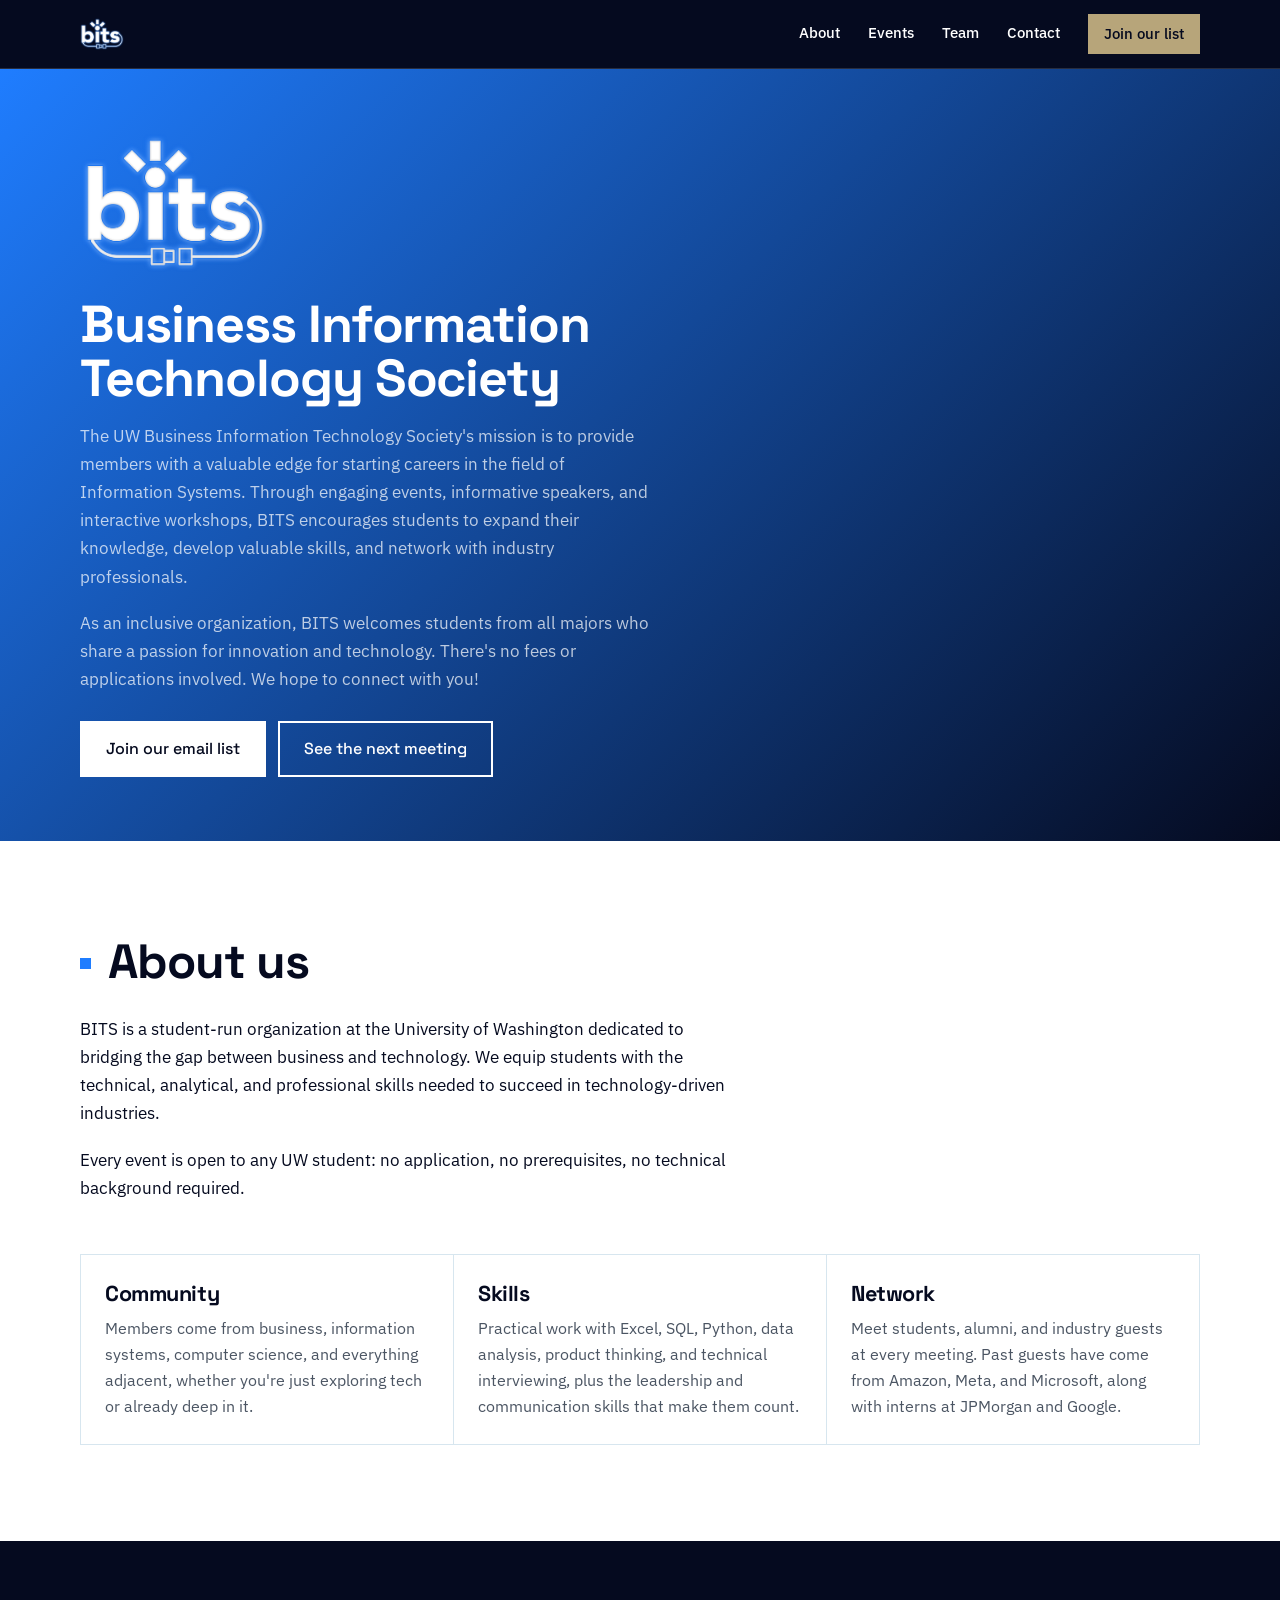
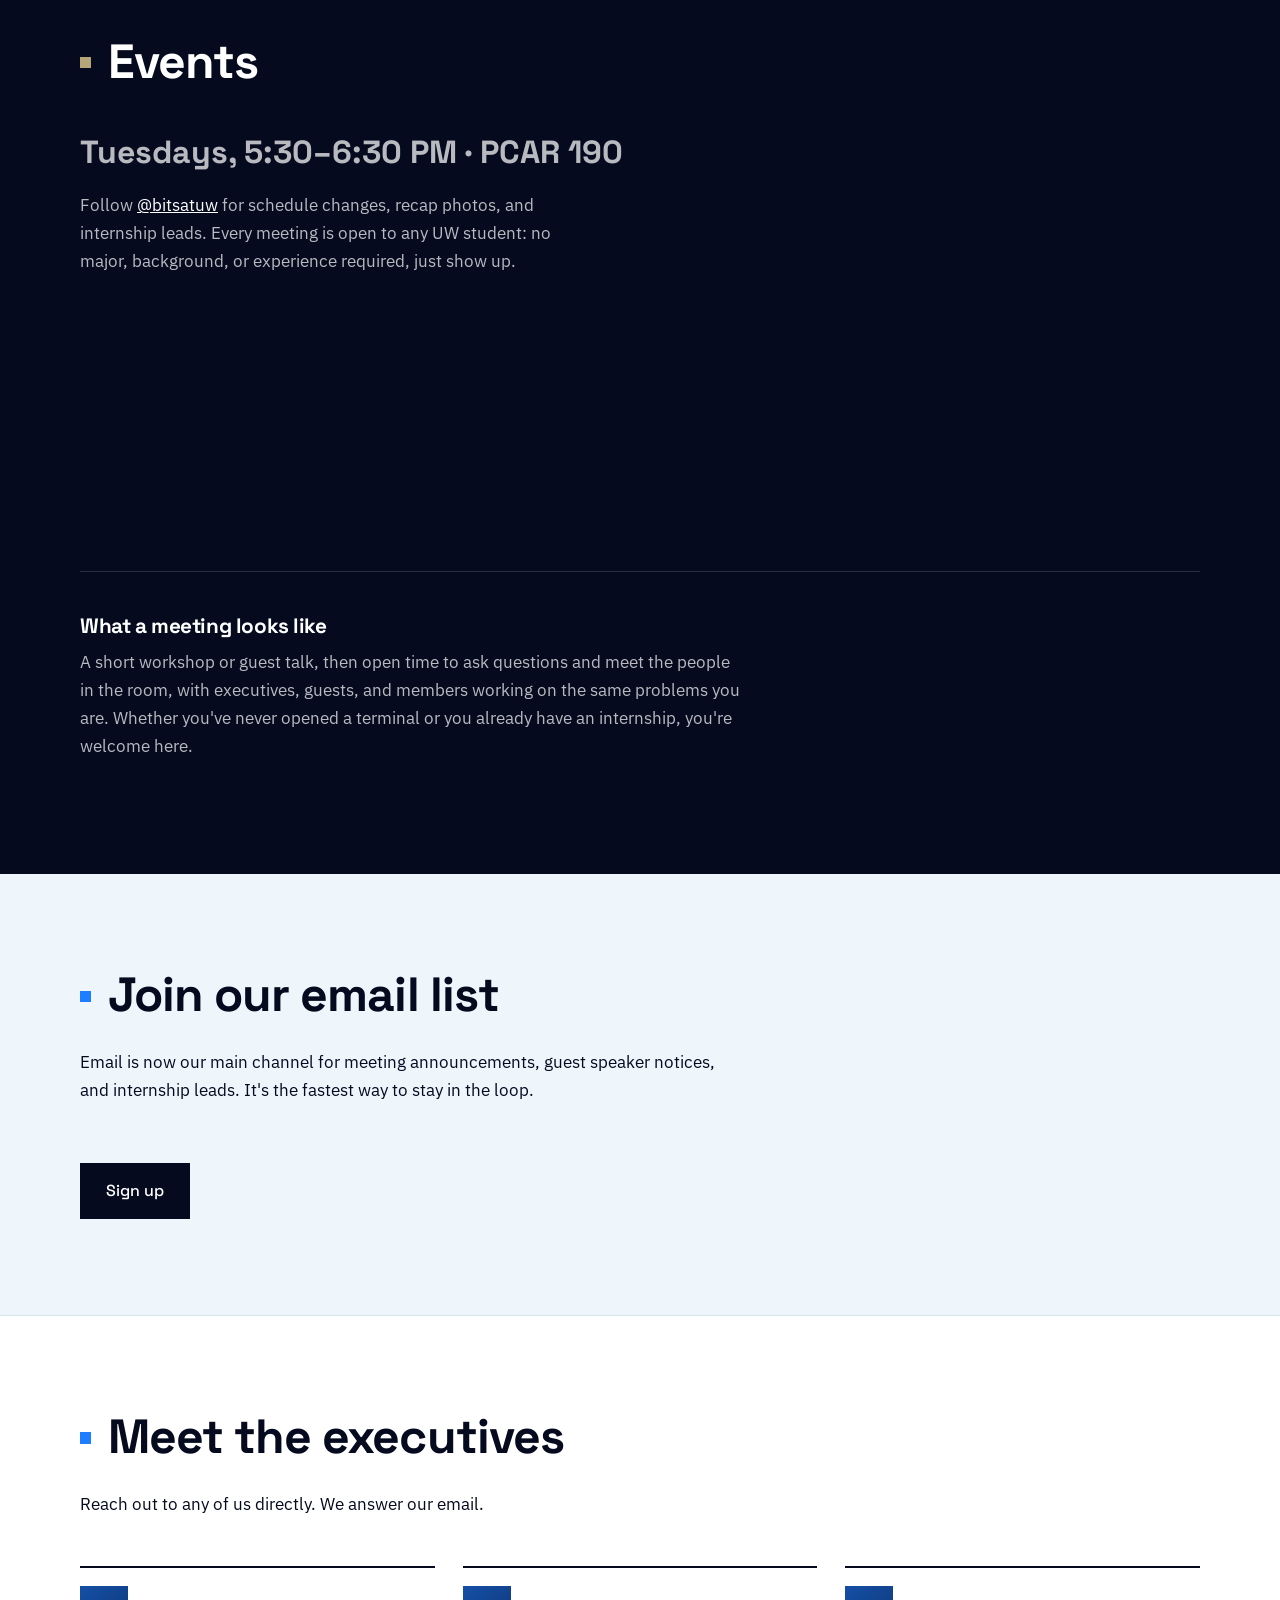
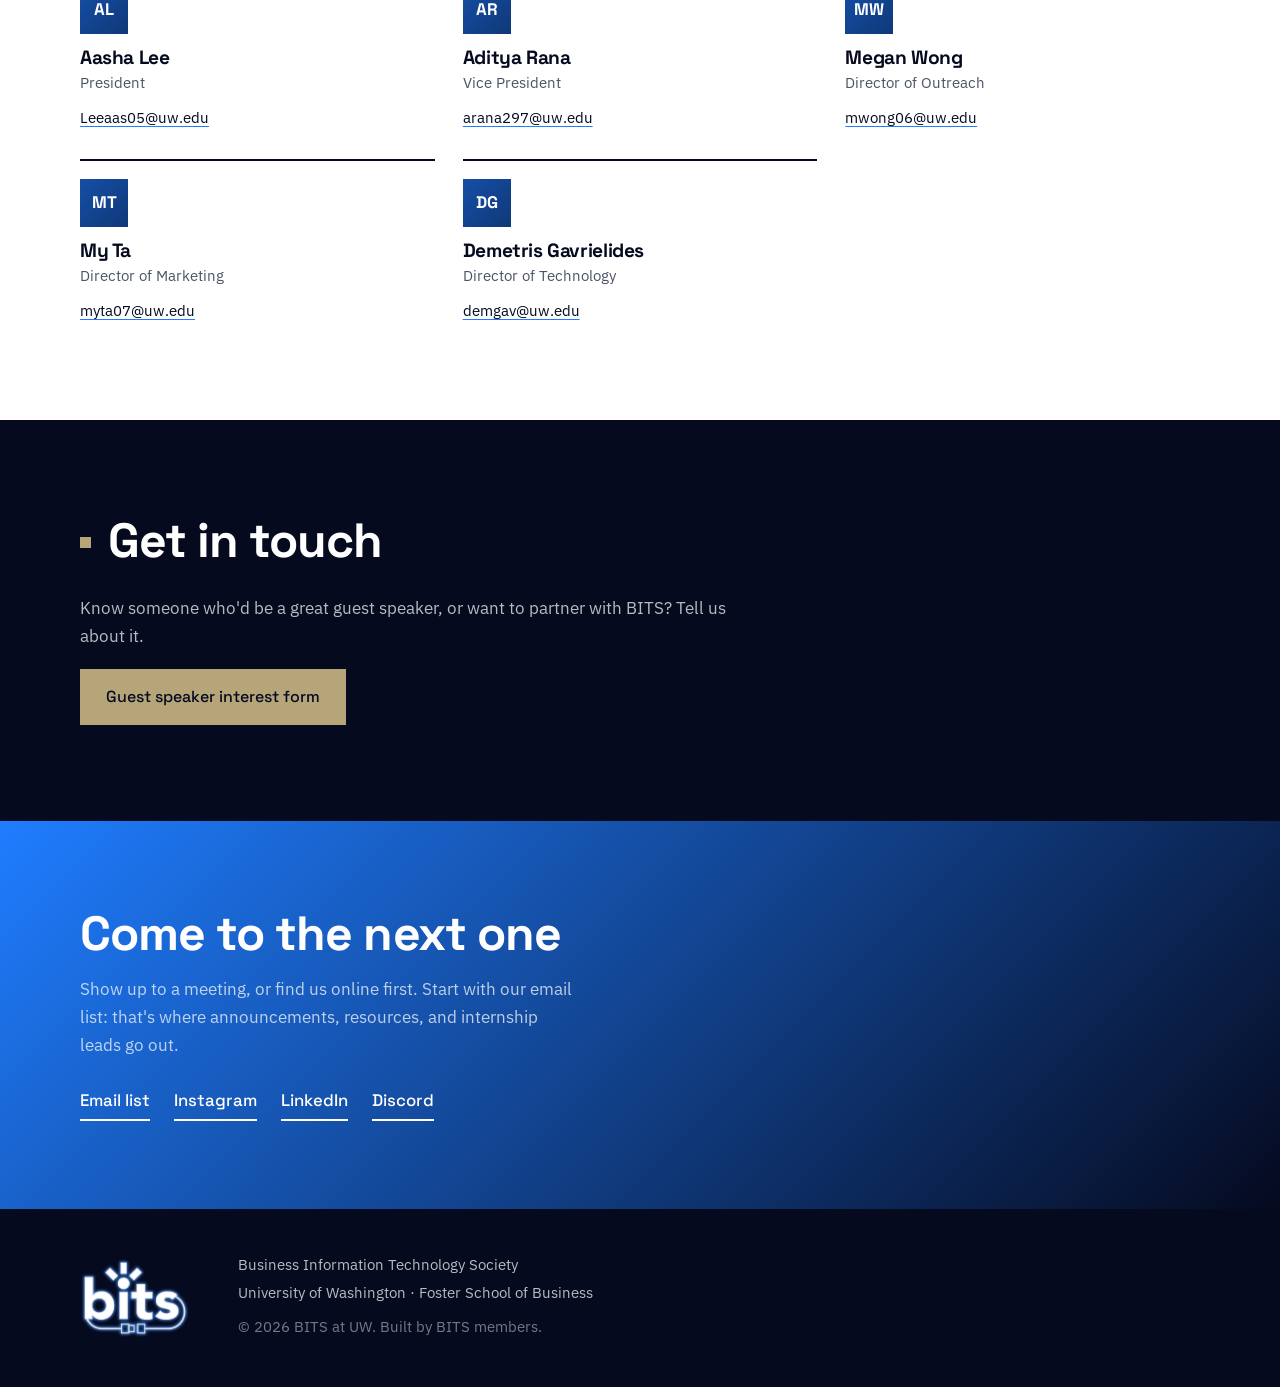
<file: index.html>
<!DOCTYPE html>
<html lang="en">
<head>
<meta charset="utf-8">
<meta name="viewport" content="width=device-width, initial-scale=1">
<title>BITS at UW: Business Information Technology Society</title>
<meta name="description" content="BITS is a student-run organization at the University of Washington bridging business and technology through practical skills, community, and industry connections.">

<meta property="og:title" content="BITS at UW: Business Information Technology Society">
<meta property="og:description" content="A student org at the University of Washington bridging business and technology.">
<meta property="og:type" content="website">
<meta property="og:image" content="assets/social-card.jpg">

<link rel="icon" href="assets/favicon.png">
<link rel="preconnect" href="https://fonts.googleapis.com">
<link rel="preconnect" href="https://fonts.gstatic.com" crossorigin>
<link href="https://fonts.googleapis.com/css2?family=Space+Grotesk:wght@500;700&family=IBM+Plex+Sans:ital,wght@0,400;0,500;0,600;1,400&display=swap" rel="stylesheet">
<link rel="stylesheet" href="css/styles.css">
</head>
<body>

<a class="skip" href="#main">Skip to content</a>

<header class="nav" id="nav">
  <div class="nav-inner">
    <a class="nav-mark" href="#top" aria-label="BITS home">
      <img src="assets/BITS_Logo_Primary.png" alt="BITS">
    </a>
    <button class="nav-toggle" id="navToggle" aria-expanded="false" aria-controls="navLinks">
      <span></span><span></span><span></span>
      <span class="sr-only">Menu</span>
    </button>
    <nav class="nav-links" id="navLinks" aria-label="Main">
      <a href="#about">About</a>
      <a href="#events">Events</a>
      <a href="#team">Team</a>
      <a href="#contact">Contact</a>
      <a class="nav-cta" href="#email-list">Join our list</a>
    </nav>
  </div>
</header>

<main id="main">

  <!-- ── Hero ─────────────────────────────────────────── -->
  <section class="hero" id="top">
    <div class="hero-inner">
      <img class="hero-logo" src="assets/BITS_Logo_Primary.png"
           alt="BITS logo: the word bits with a spark above the i and a cable looping beneath">
      <h1>Business Information Technology Society</h1>
      <p class="hero-sub">The UW Business Information Technology Society's mission is to provide
        members with a valuable edge for starting careers in the field of Information Systems.
        Through engaging events, informative speakers, and interactive workshops, BITS encourages
        students to expand their knowledge, develop valuable skills, and network with industry
        professionals.</p>
      <p class="hero-sub">As an inclusive organization, BITS welcomes students from all majors who
        share a passion for innovation and technology. There's no fees or applications involved.
        We hope to connect with you!</p>
      <div class="hero-actions">
        <a class="btn btn-solid" href="#email-list">Join our email list</a>
        <a class="btn btn-ghost" href="#events">See the next meeting</a>
      </div>
    </div>
  </section>

  <!-- ── About ────────────────────────────────────────── -->
  <section class="section" id="about">
    <div class="wrap">
      <h2 class="section-title">About us</h2>
      <div class="lede">
        <p>BITS is a student-run organization at the University of Washington dedicated to bridging
          the gap between business and technology. We equip students with the technical, analytical,
          and professional skills needed to succeed in technology-driven industries.</p>
        <p>Every event is open to any UW student: no application, no prerequisites, no
          technical background required.</p>
      </div>

      <ul class="pillars">
        <li class="pillar">
          <h3>Community</h3>
          <p>Members come from business, information systems, computer science, and everything
            adjacent, whether you're just exploring tech or already deep in it.</p>
        </li>
        <li class="pillar">
          <h3>Skills</h3>
          <p>Practical work with Excel, SQL, Python, data analysis, product thinking, and technical
            interviewing, plus the leadership and communication skills that make them count.</p>
        </li>
        <li class="pillar">
          <h3>Network</h3>
          <p>Meet students, alumni, and industry guests at every meeting. Past guests have come from
            Amazon, Meta, and Microsoft, along with interns at JPMorgan and Google.</p>
        </li>
      </ul>
    </div>
  </section>

  <!-- ── Events ───────────────────────────────────────── -->
  <section class="section section-dark" id="events">
    <div class="wrap">
      <h2 class="section-title">Events</h2>

      <div class="event-instagram" id="instagram">
        <p class="event-schedule">Tuesdays, 5:30–6:30 PM · PCAR 190</p>
        <p class="event-note">Follow <a href="https://www.instagram.com/bitsatuw/" target="_blank" rel="noopener">@bitsatuw</a> for schedule changes, recap photos, and internship
          leads. Every meeting is open to any UW student: no major, background, or experience
          required, just show up.</p>
        <div class="insta-embed">
          <script src="https://elfsightcdn.com/platform.js" async></script>
          <div class="elfsight-app-6d069763-a333-477a-80e8-5a832ea95518" data-elfsight-app-lazy></div>
        </div>
      </div>

      <div class="event-list">
        <h3 class="sub-title">What a meeting looks like</h3>
        <p>A short workshop or guest talk, then open time to ask questions and meet the people in the
          room, with executives, guests, and members working on the same problems you are. Whether
          you've never opened a terminal or you already have an internship, you're welcome here.</p>
      </div>
    </div>
  </section>

  <!-- ── Email list ───────────────────────────────────── -->
  <section class="section section-signup" id="email-list">
    <div class="wrap">
      <h2 class="section-title">Join our email list</h2>
      <p class="lede">Email is now our main channel for meeting announcements, guest speaker
        notices, and internship leads. It's the fastest way to stay in the loop.</p>

      <a class="btn btn-solid signup-btn" href="https://89fc0ebf.sibforms.com/serve/[base64]" target="_blank" rel="noopener">Sign up</a>
    </div>
  </section>

  <!-- ── Team ─────────────────────────────────────────── -->
  <section class="section" id="team">
    <div class="wrap">
      <h2 class="section-title">Meet the executives</h2>
      <p class="lede">Reach out to any of us directly. We answer our email.</p>

      <ul class="team">
        <li class="member">
          <div class="member-mark" aria-hidden="true">AL</div>
          <h3>Aasha Lee</h3>
          <p class="member-role">President</p>
          <a href="mailto:Leeaas05@uw.edu">Leeaas05@uw.edu</a>
        </li>
        <li class="member">
          <div class="member-mark" aria-hidden="true">AR</div>
          <h3>Aditya Rana</h3>
          <p class="member-role">Vice President</p>
          <a href="mailto:arana297@uw.edu">arana297@uw.edu</a>
        </li>
        <li class="member">
          <div class="member-mark" aria-hidden="true">MW</div>
          <h3>Megan Wong</h3>
          <p class="member-role">Director of Outreach</p>
          <a href="mailto:mwong06@uw.edu">mwong06@uw.edu</a>
        </li>
        <li class="member">
          <div class="member-mark" aria-hidden="true">MT</div>
          <h3>My Ta</h3>
          <p class="member-role">Director of Marketing</p>
          <a href="mailto:myta07@uw.edu">myta07@uw.edu</a>
        </li>
        <li class="member">
          <div class="member-mark" aria-hidden="true">DG</div>
          <h3>Demetris Gavrielides</h3>
          <p class="member-role">Director of Technology</p>
          <a href="mailto:demgav@uw.edu">demgav@uw.edu</a>
        </li>
      </ul>
    </div>
  </section>

  <!-- ── Contact ──────────────────────────────────────── -->
  <section class="section section-dark" id="contact">
    <div class="wrap">
      <h2 class="section-title">Get in touch</h2>
      <p class="lede">Know someone who'd be a great guest speaker, or want to partner with BITS?
        Tell us about it.</p>
      <a class="btn btn-solid" href="https://forms.gle/AE6JBFkrTckZeVzV9" target="_blank" rel="noopener">Guest speaker interest form</a>
    </div>
  </section>

  <!-- ── Join ─────────────────────────────────────────── -->
  <section class="join" id="join">
    <div class="wrap">
      <h2>Come to the next one</h2>
      <p>Show up to a meeting, or find us online first. Start with our email list: that's
        where announcements, resources, and internship leads go out.</p>
      <div class="join-links">
        <a href="#email-list">Email list</a>
        <a href="https://www.instagram.com/bitsatuw/" target="_blank" rel="noopener">Instagram</a>
        <a href="https://www.linkedin.com/company/bitsatuw/" target="_blank" rel="noopener">LinkedIn</a>
        <a href="https://discord.gg/CEKbdgX9" target="_blank" rel="noopener">Discord</a>
      </div>
    </div>
  </section>

</main>

<footer class="footer">
  <div class="wrap footer-inner">
    <img class="footer-logo" src="assets/BITS_Logo_Primary.png" alt="BITS">
    <div class="footer-meta">
      <p>Business Information Technology Society</p>
      <p>University of Washington · Foster School of Business</p>
      <p class="footer-fine">&copy; <span id="year">2026</span> BITS at UW. Built by BITS members.</p>
    </div>
  </div>
</footer>

<script src="js/main.js"></script>
</body>
</html>
</file>
<file: css/styles.css>
/* ==========================================================================
   BITS at UW — stylesheet
   Official palette: Primary Blue, Light Teal, Husky Gold, White, Deep Navy.
   Dark sections (nav, hero, events, contact, join, footer) run on the navy
   background with a primary-blue-to-navy gradient for the hero and join
   bands; light sections (about, signup, team) stay white with a pale teal
   tint for secondary backgrounds.
   ========================================================================== */

:root {
  --primary: #1F7DFF;  /* brand primary blue */
  --teal:    #96D0E6;  /* brand accent #1 — light teal */
  --gold:    #B7A57A;  /* brand accent #2 — Husky Gold */
  --paper:   #FFFFFF;  /* brand neutral — white */
  --ink:     #050A1F;  /* brand background — deep navy; also default dark/text color */
  --deep:    #145DC2;  /* darker primary, for link hover + focus rings on light backgrounds */
  --grey:    #4B5563;
  --wash:    #EEF6FC;  /* pale teal tint for light section backgrounds */
  --rule:    #D7E6EF;  /* pale teal-grey border */
  --soft:    rgba(255,255,255,.72); /* muted body text on dark sections */

  --spectrum: linear-gradient(135deg, var(--primary) 0%, var(--ink) 100%);

  --display: "Space Grotesk", "Helvetica Neue", Arial, sans-serif;
  --body: "IBM Plex Sans", "Segoe UI", Helvetica, Arial, sans-serif;

  --measure: 66ch;
  --gutter: clamp(1.25rem, 5vw, 4rem);
  --wrap: 1120px;
}

*, *::before, *::after { box-sizing: border-box; }

html { scroll-behavior: smooth; scroll-padding-top: 5.5rem; }
@media (prefers-reduced-motion: reduce) {
  html { scroll-behavior: auto; }
  * { animation-duration: .01ms !important; transition-duration: .01ms !important; }
}

body {
  margin: 0;
  background: var(--paper);
  color: var(--ink);
  font-family: var(--body);
  font-size: clamp(1rem, .96rem + .2vw, 1.0625rem);
  line-height: 1.65;
  -webkit-font-smoothing: antialiased;
}

img { max-width: 100%; height: auto; display: block; }

h1, h2, h3 { font-family: var(--display); font-weight: 700; line-height: 1.04; margin: 0; letter-spacing: -.02em; }

p { margin: 0 0 1.1em; max-width: var(--measure); }

a { color: inherit; }

:focus-visible { outline: 3px solid var(--deep); outline-offset: 3px; }
.nav :focus-visible,
.section-dark :focus-visible,
.footer :focus-visible { outline-color: var(--gold); }

.wrap { width: min(100% - (var(--gutter) * 2), var(--wrap)); margin-inline: auto; }

.sr-only {
  position: absolute; width: 1px; height: 1px; padding: 0; margin: -1px;
  overflow: hidden; clip: rect(0 0 0 0); white-space: nowrap; border: 0;
}

.skip {
  position: absolute; left: -9999px; top: 0; z-index: 100;
  background: var(--ink); color: var(--paper); padding: .75rem 1rem;
}
.skip:focus { left: 0; }

/* ── Navigation ───────────────────────────────────────────────────────── */

.nav {
  position: sticky; top: 0; z-index: 50;
  background: var(--ink);
  border-bottom: 1px solid rgba(255,255,255,.14);
}

.nav-inner {
  width: min(100% - (var(--gutter) * 2), var(--wrap));
  margin-inline: auto;
  display: flex; align-items: center; gap: 1rem;
  min-height: 4.25rem;
}

.nav-mark { margin-right: auto; display: block; }
.nav-mark img { height: 2rem; width: auto; }

.nav-links { display: flex; align-items: center; gap: 1.75rem; }

.nav-links a {
  color: var(--paper);
  text-decoration: none;
  font-size: .9375rem;
  font-weight: 500;
  padding-block: .35rem;
  border-bottom: 2px solid transparent;
}
.nav-links a:hover { border-bottom-color: var(--gold); }

.nav-cta {
  background: var(--gold); color: var(--ink) !important;
  padding: .5rem 1rem !important; border-bottom: none !important;
}
.nav-cta:hover { background: var(--paper); }

.nav-toggle {
  display: none;
  background: none; border: 0; cursor: pointer;
  width: 2.5rem; height: 2.5rem; padding: .5rem;
  flex-direction: column; justify-content: space-between;
}
.nav-toggle span { display: block; height: 2px; background: var(--paper); }

@media (max-width: 760px) {
  .nav-toggle { display: flex; }
  .nav-links {
    display: none; position: absolute; left: 0; right: 0; top: 100%;
    flex-direction: column; align-items: stretch; gap: 0;
    background: var(--ink); padding: .5rem var(--gutter) 1.25rem;
    border-bottom: 1px solid rgba(255,255,255,.14);
  }
  .nav-links.open { display: flex; }
  .nav-links a { padding-block: .85rem; border-bottom: 1px solid rgba(255,255,255,.12); }
  .nav-cta { margin-top: .85rem; text-align: center; }
}

/* ── Hero ─────────────────────────────────────────────────────────────── */
/* Shortened: no wave graphic, no separate mission band — the mission
   statement lives inside the hero itself, under a thin divider. */

.hero {
  position: relative;
  background: var(--spectrum);
  color: var(--paper);
  padding-block: clamp(2.5rem, 5.5vw, 4rem);
}

.hero-inner {
  width: min(100% - (var(--gutter) * 2), var(--wrap));
  margin-inline: auto;
}

.hero-logo {
  width: clamp(140px, 15vw, 190px);
  margin-bottom: clamp(1.1rem, 2.3vw, 1.5rem);
}

.hero h1 {
  font-size: clamp(1.9rem, 4.5vw, 3.25rem);
  max-width: 22ch;
  color: var(--paper);
}

.hero-sub {
  margin-top: 1.1rem;
  font-size: clamp(1rem, .95rem + .25vw, 1.0625rem);
  color: var(--soft);
  max-width: 58ch;
}

.hero-actions { display: flex; flex-wrap: wrap; gap: .75rem; margin-top: 1.75rem; }

.hero .btn-solid { background: var(--paper); color: var(--ink); border-color: var(--paper); }
.hero .btn-solid:hover { background: var(--gold); border-color: var(--gold); color: var(--ink); }
.hero .btn-ghost { color: var(--paper); border-color: var(--paper); }
.hero .btn-ghost:hover { background: var(--paper); color: var(--ink); }

/* ── Buttons ──────────────────────────────────────────────────────────── */

.btn {
  display: inline-block;
  font-family: var(--display);
  font-weight: 500;
  font-size: 1rem;
  text-decoration: none;
  padding: .8rem 1.5rem;
  border: 2px solid var(--ink);
  transition: background-color .15s ease, color .15s ease;
}

.btn-solid { background: var(--ink); color: var(--paper); }
.btn-solid:hover { background: var(--paper); color: var(--ink); }

.btn-ghost { background: transparent; color: var(--ink); }
.btn-ghost:hover { background: var(--ink); color: var(--paper); }

.section-dark .btn-solid { background: var(--gold); color: var(--ink); border-color: var(--gold); }
.section-dark .btn-solid:hover { background: var(--paper); border-color: var(--paper); }

/* ── Generic sections ─────────────────────────────────────────────────── */

.section { padding-block: clamp(3.5rem, 9vw, 6rem); }

.section-dark { background: var(--ink); color: var(--paper); }
.section-dark a { color: var(--paper); }

.section-title {
  font-size: clamp(1.9rem, 4.5vw, 3rem);
  margin-bottom: 1.75rem;
  padding-left: 1.75rem;
  position: relative;
}

/* square connector, echoing the plug in the logo */
.section-title::before {
  content: "";
  position: absolute; left: 0; top: .42em;
  width: .7rem; height: .7rem;
  background: var(--primary);
}
.section-dark .section-title::before { background: var(--gold); }

.lede { max-width: var(--measure); font-size: 1.0625rem; }
.section-dark .lede, .section-dark p { color: var(--soft); }

.sub-title { font-size: 1.3rem; margin-bottom: .6rem; }

/* ── Pillars ──────────────────────────────────────────────────────────── */

.pillars {
  list-style: none; margin: clamp(2.25rem, 5vw, 3.25rem) 0 0; padding: 0;
  display: grid; gap: 1px;
  grid-template-columns: repeat(auto-fit, minmax(240px, 1fr));
  background: var(--rule);
  border: 1px solid var(--rule);
}

.pillar { background: var(--paper); padding: 1.75rem 1.5rem 1.5rem; }
.pillar h3 { font-size: 1.35rem; margin-bottom: .6rem; }
.pillar p { color: var(--grey); margin: 0; font-size: .9875rem; }

/* ── Events ───────────────────────────────────────────────────────────── */

.event-schedule {
  font-family: var(--display); font-weight: 700;
  font-size: clamp(1.5rem, 3vw, 2rem);
  color: var(--gold); margin-bottom: .75rem;
}

.event-note { font-size: 1.0625rem; margin-bottom: 0; max-width: 52ch; }

.event-instagram { margin-top: clamp(1.75rem, 4vw, 2.5rem); }

.event-list {
  margin-top: clamp(2.5rem, 6vw, 3.5rem);
  padding-top: clamp(2rem, 5vw, 2.75rem);
  border-top: 1px solid rgba(255,255,255,.14);
}

/* ── Email signup ─────────────────────────────────────────────────────── */

.section-signup { background: var(--wash); border-bottom: 1px solid var(--rule); }

.signup-btn { margin-top: clamp(1.75rem, 4vw, 2.5rem); }

/* ── Team ─────────────────────────────────────────────────────────────── */

.team {
  list-style: none; margin: clamp(2rem, 5vw, 3rem) 0 0; padding: 0;
  display: grid; gap: 1.75rem;
  grid-template-columns: repeat(auto-fit, minmax(260px, 1fr));
}

.member { border-top: 2px solid var(--ink); padding-top: 1.1rem; }

/* Each initials tile shows a different slice of the primary-to-navy gradient */
.member-mark {
  font-family: var(--display); font-weight: 700; font-size: 1.05rem;
  width: 3rem; height: 3rem;
  display: grid; place-items: center;
  background: var(--spectrum);
  background-size: 500% 500%;
  color: var(--paper);
  margin-bottom: .9rem;
}
.member:nth-child(1) .member-mark { background-position: 0% 100%; }
.member:nth-child(2) .member-mark { background-position: 20% 80%; }
.member:nth-child(3) .member-mark { background-position: 40% 60%; }
.member:nth-child(4) .member-mark { background-position: 60% 40%; }
.member:nth-child(5) .member-mark { background-position: 80% 20%; }
.member:nth-child(6) .member-mark { background-position: 100% 0%; }

.member h3 { font-size: 1.2rem; margin-bottom: .2rem; }
.member-role { color: var(--grey); font-size: .9375rem; margin-bottom: .45rem; }
.member a { font-size: .9375rem; text-decoration-color: var(--primary); text-underline-offset: 3px; }
.member a:hover { color: var(--deep); }

/* ── Instagram ────────────────────────────────────────────────────────── */

.insta-embed {
  margin-top: clamp(1.75rem, 4vw, 2.5rem);
  min-height: 200px; /* keeps layout stable while the widget script loads */
}

/* ── Join ─────────────────────────────────────────────────────────────── */

.join {
  background: var(--spectrum);
  color: var(--paper);
  padding-block: clamp(3.5rem, 9vw, 5.5rem);
}

.join h2 { font-size: clamp(1.9rem, 4.5vw, 3rem); margin-bottom: 1rem; color: var(--paper); }
.join p { color: var(--soft); max-width: 50ch; }

.join-links { display: flex; flex-wrap: wrap; gap: 1.5rem; margin-top: 1.75rem; }

.join-links a {
  font-family: var(--display); font-weight: 500; font-size: 1.05rem;
  text-decoration: none; padding-bottom: .25rem;
  border-bottom: 2px solid var(--paper);
  color: var(--paper);
}
.join-links a:hover { background: var(--paper); color: var(--ink); }

/* ── Footer ───────────────────────────────────────────────────────────── */

.footer { background: var(--ink); color: var(--paper); padding-block: 2.75rem; }

.footer-inner { display: flex; flex-wrap: wrap; gap: 1.75rem 3rem; align-items: center; }

.footer-logo { width: 110px; }

.footer-meta p { margin: 0 0 .2rem; font-size: .9375rem; color: var(--soft); }
.footer-fine { color: rgba(255,255,255,.45) !important; margin-top: .6rem !important; }
</file>
